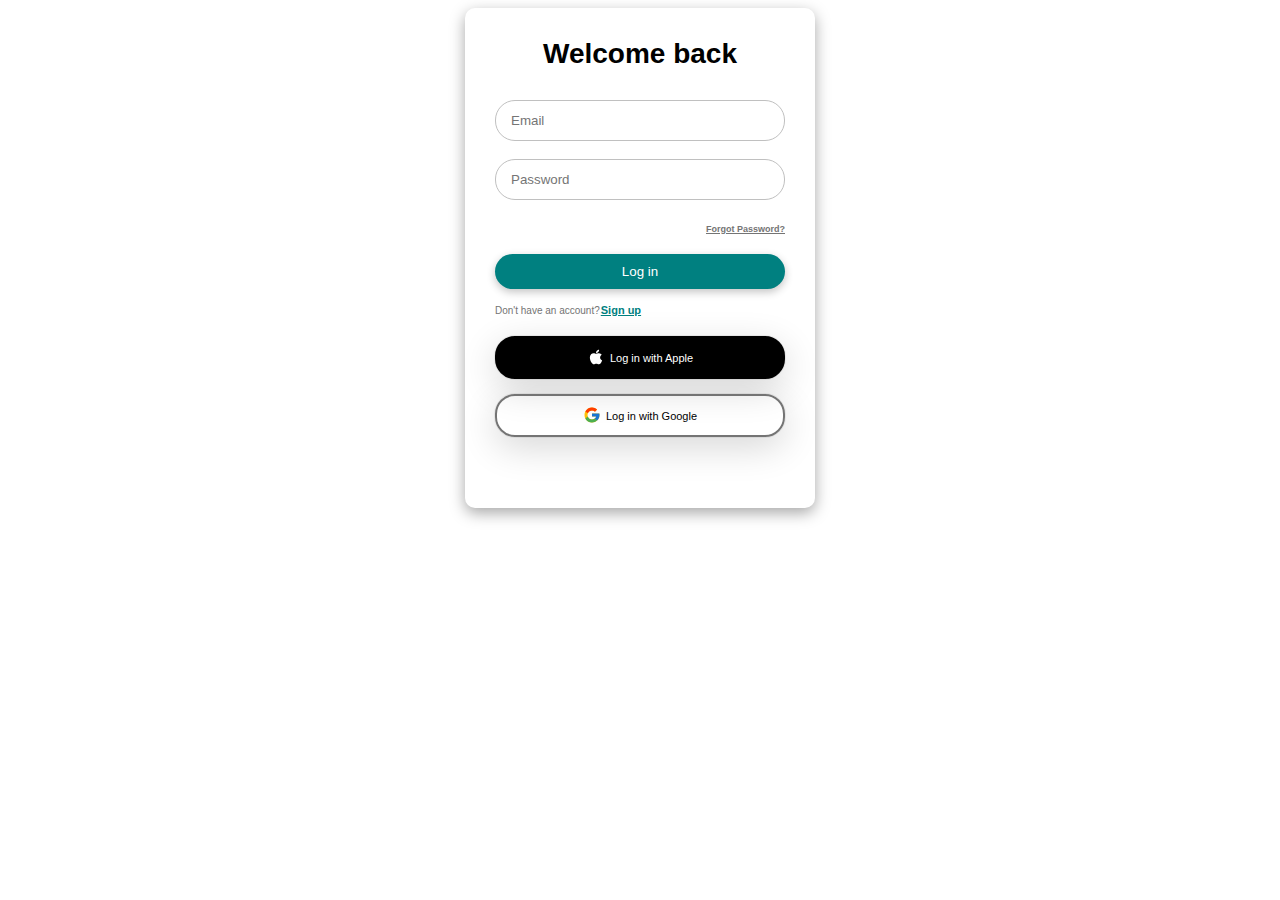
<file: User login page/index.html>
<!DOCTYPE html>
<html lang="en">
<head>
    <meta charset="UTF-8">
    <meta name="viewport" content="width=device-width, initial-scale=1.0">
    <link rel="stylesheet" href="style.css">
    <title>Login page</title>
</head>
<body>
  
 <div class="form-container">
      <p class="title">Welcome back</p>
      <form class="form">
        <input type="email" class="input" placeholder="Email">
        <input type="password" class="input" placeholder="Password">
        <p class="page-link">
          <span class="page-link-label">Forgot Password?</span>
        </p>
        <button class="form-btn">Log in</button>
      </form>
      <p class="sign-up-label">
        Don't have an account?<span class="sign-up-link">Sign up</span>
      </p>
      <div class="buttons-container">
        <div class="apple-login-button">
          <svg stroke="currentColor" fill="currentColor" stroke-width="0" class="apple-icon" viewBox="0 0 1024 1024" height="1em" width="1em" xmlns="http://www.w3.org/2000/svg">
            <path d="M747.4 535.7c-.4-68.2 30.5-119.6 92.9-157.5-34.9-50-87.7-77.5-157.3-82.8-65.9-5.2-138 38.4-164.4 38.4-27.9 0-91.7-36.6-141.9-36.6C273.1 298.8 163 379.8 163 544.6c0 48.7 8.9 99 26.7 150.8 23.8 68.2 109.6 235.3 199.1 232.6 46.8-1.1 79.9-33.2 140.8-33.2 59.1 0 89.7 33.2 141.9 33.2 90.3-1.3 167.9-153.2 190.5-221.6-121.1-57.1-114.6-167.2-114.6-170.7zm-105.1-305c50.7-60.2 46.1-115 44.6-134.7-44.8 2.6-96.6 30.5-126.1 64.8-32.5 36.8-51.6 82.3-47.5 133.6 48.4 3.7 92.6-21.2 129-63.7z"></path>
          </svg>
          <span>Log in with Apple</span>
        </div>
        <div class="google-login-button">
          <svg stroke="currentColor" fill="currentColor" stroke-width="0" version="1.1" x="0px" y="0px" class="google-icon" viewBox="0 0 48 48" height="1em" width="1em" xmlns="http://www.w3.org/2000/svg">
            <path fill="#FFC107" d="M43.611,20.083H42V20H24v8h11.303c-1.649,4.657-6.08,8-11.303,8c-6.627,0-12-5.373-12-12
	c0-6.627,5.373-12,12-12c3.059,0,5.842,1.154,7.961,3.039l5.657-5.657C34.046,6.053,29.268,4,24,4C12.955,4,4,12.955,4,24
	c0,11.045,8.955,20,20,20c11.045,0,20-8.955,20-20C44,22.659,43.862,21.35,43.611,20.083z"></path>
            <path fill="#FF3D00" d="M6.306,14.691l6.571,4.819C14.655,15.108,18.961,12,24,12c3.059,0,5.842,1.154,7.961,3.039l5.657-5.657
	C34.046,6.053,29.268,4,24,4C16.318,4,9.656,8.337,6.306,14.691z"></path>
            <path fill="#4CAF50" d="M24,44c5.166,0,9.86-1.977,13.409-5.192l-6.19-5.238C29.211,35.091,26.715,36,24,36
	c-5.202,0-9.619-3.317-11.283-7.946l-6.522,5.025C9.505,39.556,16.227,44,24,44z"></path>
            <path fill="#1976D2" d="M43.611,20.083H42V20H24v8h11.303c-0.792,2.237-2.231,4.166-4.087,5.571
	c0.001-0.001,0.002-0.001,0.003-0.002l6.19,5.238C36.971,39.205,44,34,44,24C44,22.659,43.862,21.35,43.611,20.083z"></path>
          </svg>
          <span>Log in with Google</span>
        </div>
      </div>
    </div>
</body>
</html>
</file>
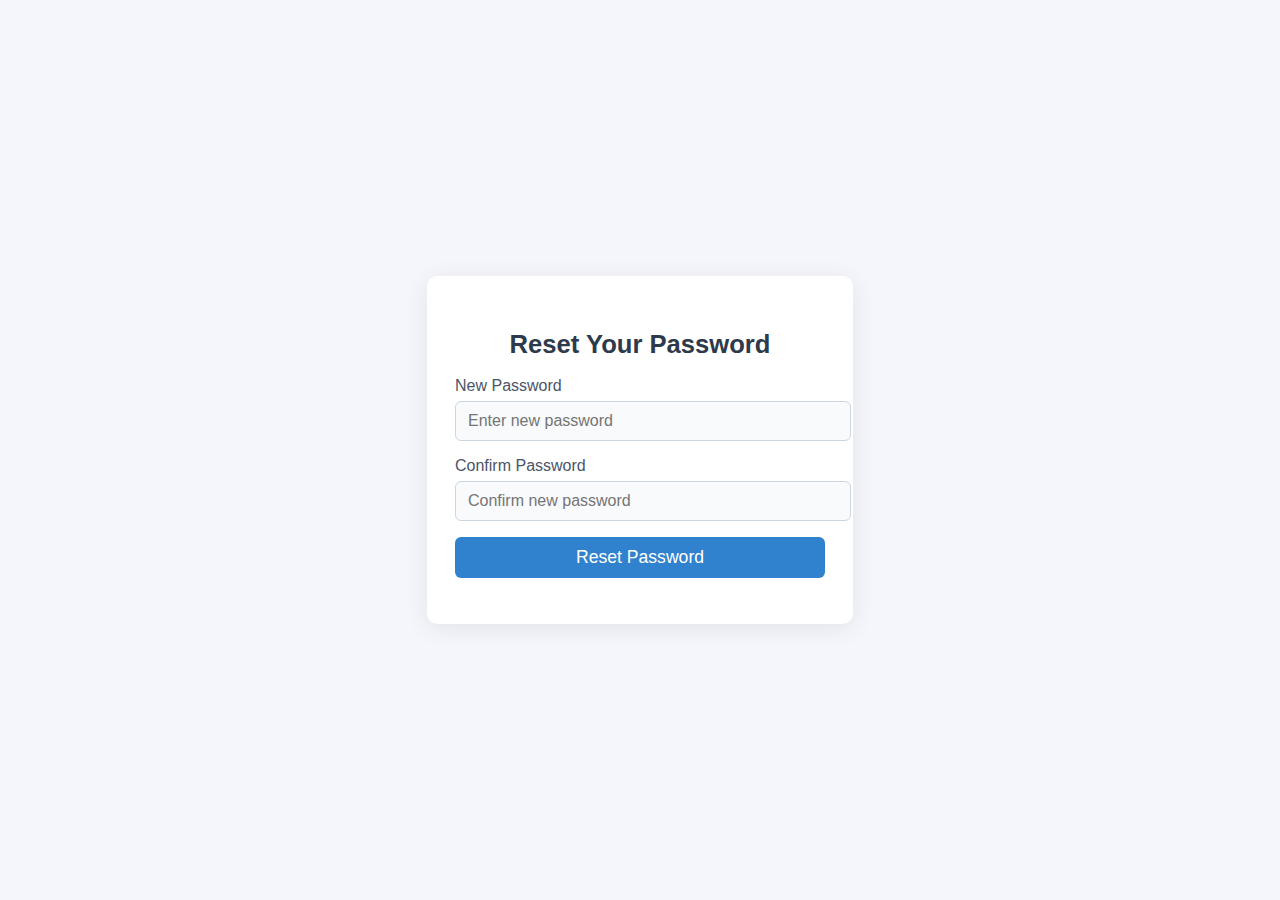
<file: 3).User reset_password_page.html>
<!DOCTYPE html>
<html lang="en">
<head>
    <meta charset="UTF-8">
    <title>Reset Password</title>
    <meta name="viewport" content="width=device-width, initial-scale=1.0">
    <style>
        body {
            background: #f4f6fb;
            font-family: Arial, sans-serif;
            display: flex;
            align-items: center;
            justify-content: center;
            height: 100vh;
            margin: 0;
        }
        .reset-container {
            background: #fff;
            padding: 32px 28px;
            border-radius: 10px;
            box-shadow: 0 4px 24px rgba(0,0,0,0.08);
            width: 100%;
            max-width: 370px;
        }
        .reset-container h2 {
            margin-bottom: 18px;
            color: #2d3a4b;
            font-size: 1.6rem;
            text-align: center;
        }
        .reset-container label {
            display: block;
            margin-bottom: 6px;
            color: #4a5568;
            font-size: 1rem;
        }
        .reset-container input[type="password"] {
            width: 100%;
            padding: 10px 12px;
            margin-bottom: 16px;
            border: 1px solid #cbd5e1;
            border-radius: 6px;
            font-size: 1rem;
            background: #f8fafc;
            transition: border 0.2s;
        }
        .reset-container input[type="password"]:focus {
            border-color: #3182ce;
            outline: none;
        }
        .reset-container button {
            width: 100%;
            padding: 10px 0;
            background: #3182ce;
            color: #fff;
            border: none;
            border-radius: 6px;
            font-size: 1.1rem;
            cursor: pointer;
            transition: background 0.2s;
        }
        .reset-container button:hover {
            background: #2563eb;
        }
        .message {
            margin-top: 14px;
            text-align: center;
            font-size: 1rem;
        }
        .message.success {
            color: #16a34a;
        }
        .message.error {
            color: #dc2626;
        }
    </style>
</head>
<body>
    <div class="reset-container">
        <h2>Reset Your Password</h2>
        <form id="resetForm" autocomplete="off">
            <label for="newPassword">New Password</label>
            <input type="password" id="newPassword" name="newPassword" required minlength="6" placeholder="Enter new password">

            <label for="confirmPassword">Confirm Password</label>
            <input type="password" id="confirmPassword" name="confirmPassword" required minlength="6" placeholder="Confirm new password">

            <button type="submit">Reset Password</button>
        </form>
        <div id="message" class="message"></div>
    </div>
    <script>
        const form = document.getElementById('resetForm');
        const messageDiv = document.getElementById('message');

        form.addEventListener('submit', function(e) {
            e.preventDefault();
            const newPassword = document.getElementById('newPassword').value;
            const confirmPassword = document.getElementById('confirmPassword').value;

            if (newPassword.length < 6) {
                messageDiv.textContent = "Password must be at least 6 characters.";
                messageDiv.className = "message error";
                return;
            }
            if (newPassword !== confirmPassword) {
                messageDiv.textContent = "Passwords do not match.";
                messageDiv.className = "message error";
                return;
            }

            // Simulate password reset success
            messageDiv.textContent = "Your password has been reset successfully!";
            messageDiv.className = "message success";
            form.reset();
        });
    </script>
</body>
</html>
</file>
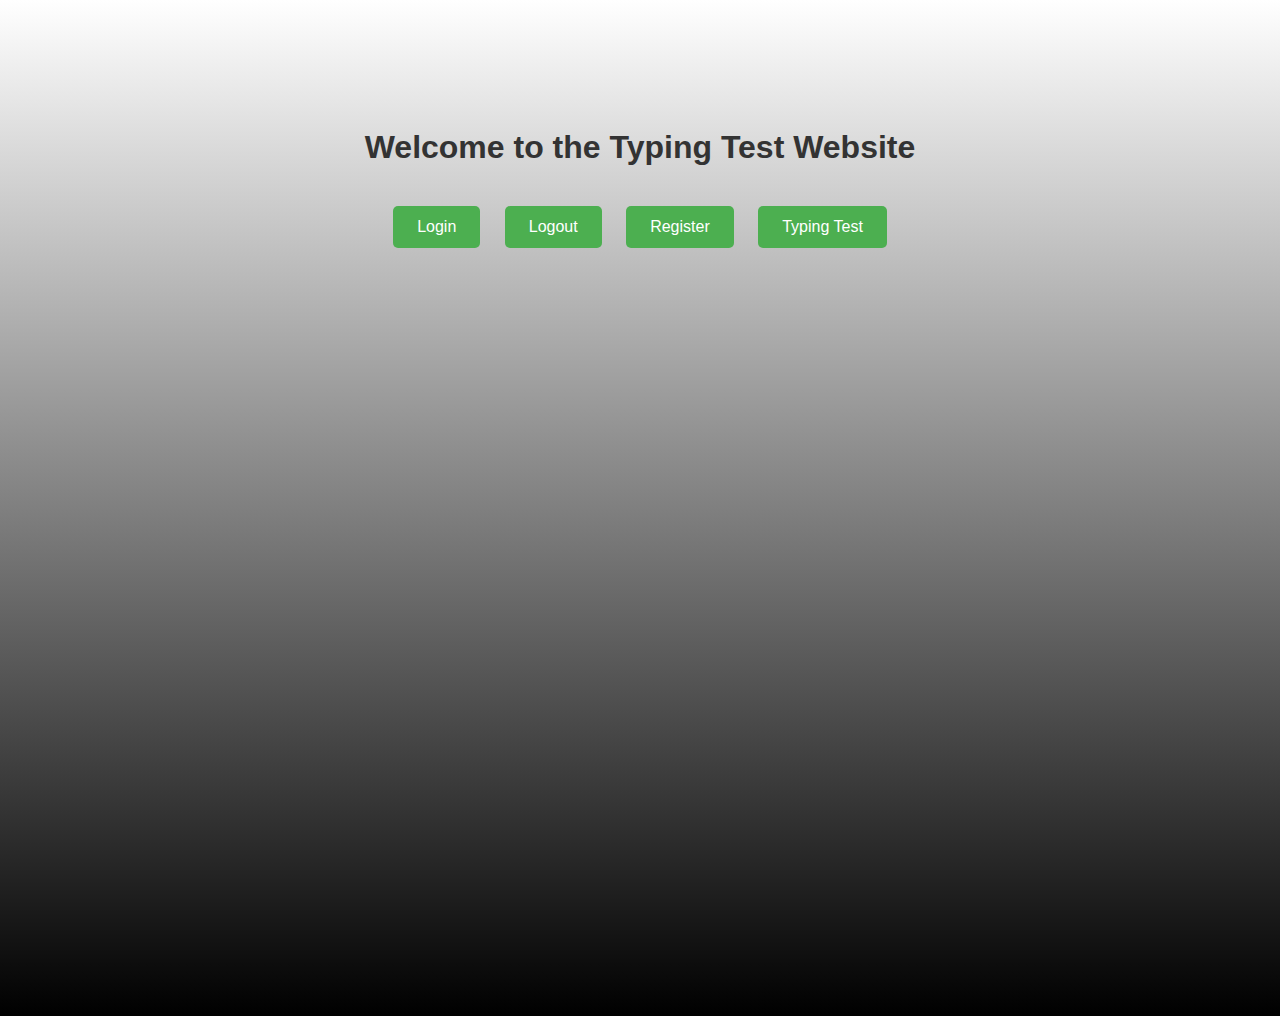
<file: landing_page.html>
<!DOCTYPE html>
<html lang="en">
  <head>
    <meta charset="UTF-8" />
    <title>Home Page</title>
    <style>
      body {
        font-family: Arial, sans-serif;
        text-align: center;
        padding-top: 100px;
        /* Changed background to a black-to-white linear gradient */
        background: linear-gradient(0deg, #000 0%, #fff 100%);
        min-height: 100vh;
      }

      h1 {
        color: #333;
      }

      .nav-links {
        margin-top: 30px;
      }

      .nav-links a {
        display: inline-block;
        margin: 10px;
        padding: 12px 24px;
        background-color: #4caf50;
        color: white;
        text-decoration: none;
        border-radius: 5px;
        transition: background-color 0.3s;
      }

      .nav-links a:hover {
        background-color: #45a049;
      }
    </style>
  </head>
  <body>
    <h1>Welcome to the Typing Test Website</h1>

    <div class="nav-links">
      <a href="login.html">Login</a>
      <a href="logout.html">Logout</a>
      <a href="user_regi.html">Register</a>
      <a href="typing-test.html">Typing Test</a>
    </div>
  </body>
</html>
</file>
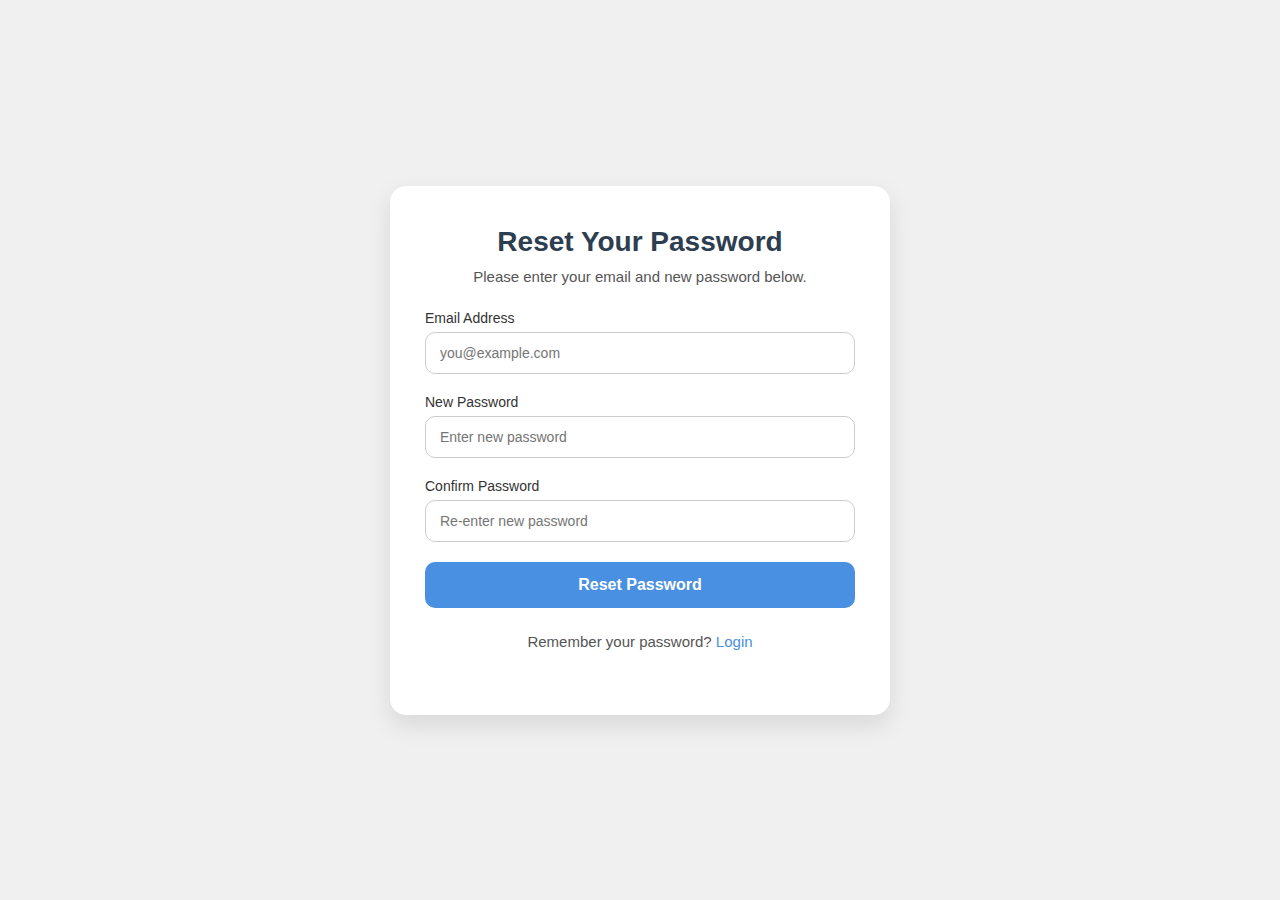
<file: Resetpassword.html>
<!DOCTYPE html>
<html lang="en">
<head>
  <meta charset="UTF-8">
  <meta name="viewport" content="width=device-width, initial-scale=1.0">
  <title>Typing Master - Reset Password</title>
  <style>
    :root {
      --page-bg: #f0f0f0;
    }

    * {
      box-sizing: border-box;
      font-family: 'Segoe UI', sans-serif;
      margin: 0;
      padding: 0;
    }

    body {
      background: var(--page-bg);
      display: flex;
      justify-content: center;
      align-items: center;
      height: 100vh;
      padding: 20px;
    }

    .reset-container {
      background: #ffffff;
      padding: 40px 35px;
      border-radius: 16px;
      box-shadow: 0 10px 25px rgba(0, 0, 0, 0.1);
      width: 100%;
      max-width: 500px;
      text-align: center;
      transition: transform 0.3s ease;
    }

    .reset-container:hover {
      transform: translateY(-2px);
    }

    .reset-container h2 {
      margin-bottom: 10px;
      color: #2c3e50;
      font-size: 28px;
    }

    .reset-container p {
      font-size: 15px;
      margin-bottom: 25px;
      color: #555;
    }

    .input-group {
      margin-bottom: 20px;
      text-align: left;
    }

    .input-group label {
      display: block;
      margin-bottom: 6px;
      font-size: 14px;
      color: #333;
    }

    .input-group input {
      width: 100%;
      padding: 12px 14px;
      border: 1px solid #ccc;
      border-radius: 10px;
      font-size: 14px;
      transition: border 0.3s ease;
    }

    .input-group input:focus {
      border-color: #4a90e2;
      outline: none;
    }

    button {
      background-color: #4a90e2;
      color: white;
      border: none;
      padding: 14px;
      width: 100%;
      border-radius: 10px;
      font-size: 16px;
      font-weight: bold;
      cursor: pointer;
      transition: background-color 0.3s ease;
    }

    button:hover {
      background-color: #357ab8;
    }

    .footer {
      margin-top: 25px;
      font-size: 14px;
      color: #555;
    }

    .footer a {
      color: #4a90e2;
      text-decoration: none;
      font-weight: 500;
    }

    .footer a:hover {
      text-decoration: underline;
    }
  </style>
</head>
<body>
  <div class="reset-container">
    <h2>Reset Your Password</h2>
    <p>Please enter your email and new password below.</p>
    <form>
      <div class="input-group">
        <label for="email">Email Address</label>
        <input type="email" id="email" placeholder="you@example.com" required>
      </div>
      <div class="input-group">
        <label for="new-password">New Password</label>
        <input type="password" id="new-password" placeholder="Enter new password" required>
      </div>
      <div class="input-group">
        <label for="confirm-password">Confirm Password</label>
        <input type="password" id="confirm-password" placeholder="Re-enter new password" required>
      </div>
      <button type="submit">Reset Password</button>
    </form>
    <div class="footer">
      <p>Remember your password? <a href="#">Login</a></p>
    </div>
  </div>
</body>
</html>
</file>
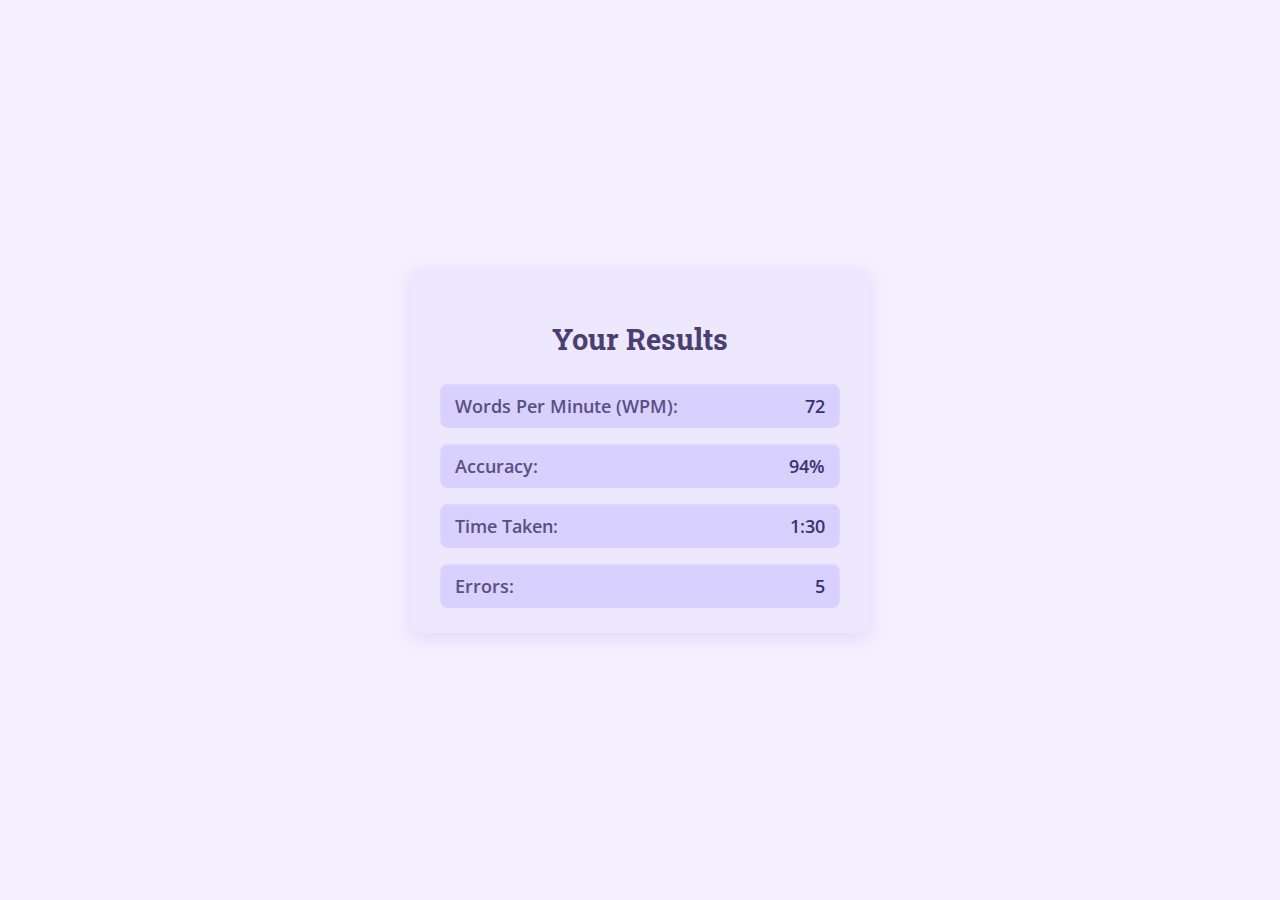
<file: Testresults.html>
<!DOCTYPE html>
<html lang="en">
<head>
  <meta charset="UTF-8" />
  <meta name="viewport" content="width=device-width, initial-scale=1" />
  <title>Typing Result Summary</title>
  <style>
    @import url('https://fonts.googleapis.com/css2?family=Roboto+Slab:wght@700&family=Open+Sans&display=swap');

    body {
      font-family: 'Open Sans', Arial, sans-serif;
      background: #f5f0ff; /* very light purple */
      color: #4b3f72; /* dark muted purple */
      display: flex;
      justify-content: center;
      align-items: center;
      height: 100vh;
      margin: 0;
    }

    .result-summary {
      background: #eee8ff;
      border-radius: 12px;
      padding: 25px 30px;
      max-width: 400px;
      width: 90%;
      box-shadow: 0 6px 18px rgba(107, 92, 231, 0.15);
      text-align: center;
    }

    .result-summary h3 {
      font-family: 'Roboto Slab', serif;
      font-weight: 700;
      font-size: 1.8rem;
      margin-bottom: 25px;
    }

    .stats {
      display: flex;
      flex-direction: column;
      gap: 15px;
    }

    .stat {
      display: flex;
      justify-content: space-between;
      font-weight: 600;
      font-size: 1.15rem;
      padding: 10px 15px;
      border-radius: 8px;
      background: #d8d0ff;
      box-shadow: inset 0 1px 2px rgba(255,255,255,0.6);
    }

    .label {
      color: #574f85;
    }

    .value {
      color: #3a3270;
    }

    @media (max-width: 480px) {
      .result-summary {
        max-width: 95%;
        padding: 20px;
      }

      .result-summary h3 {
        font-size: 1.5rem;
      }

      .stat {
        font-size: 1rem;
      }
    }
  </style>
</head>
<body>

  <section class="result-summary">
    <h3>Your Results</h3>
    <div class="stats">
      <div class="stat">
        <span class="label">Words Per Minute (WPM):</span>
        <span class="value">72</span>
      </div>
      <div class="stat">
        <span class="label">Accuracy:</span>
        <span class="value">94%</span>
      </div>
      <div class="stat">
        <span class="label">Time Taken:</span>
        <span class="value">1:30</span>
      </div>
      <div class="stat">
        <span class="label">Errors:</span>
        <span class="value">5</span>
      </div>
    </div>
  </section>

</body>
</html>
</file>
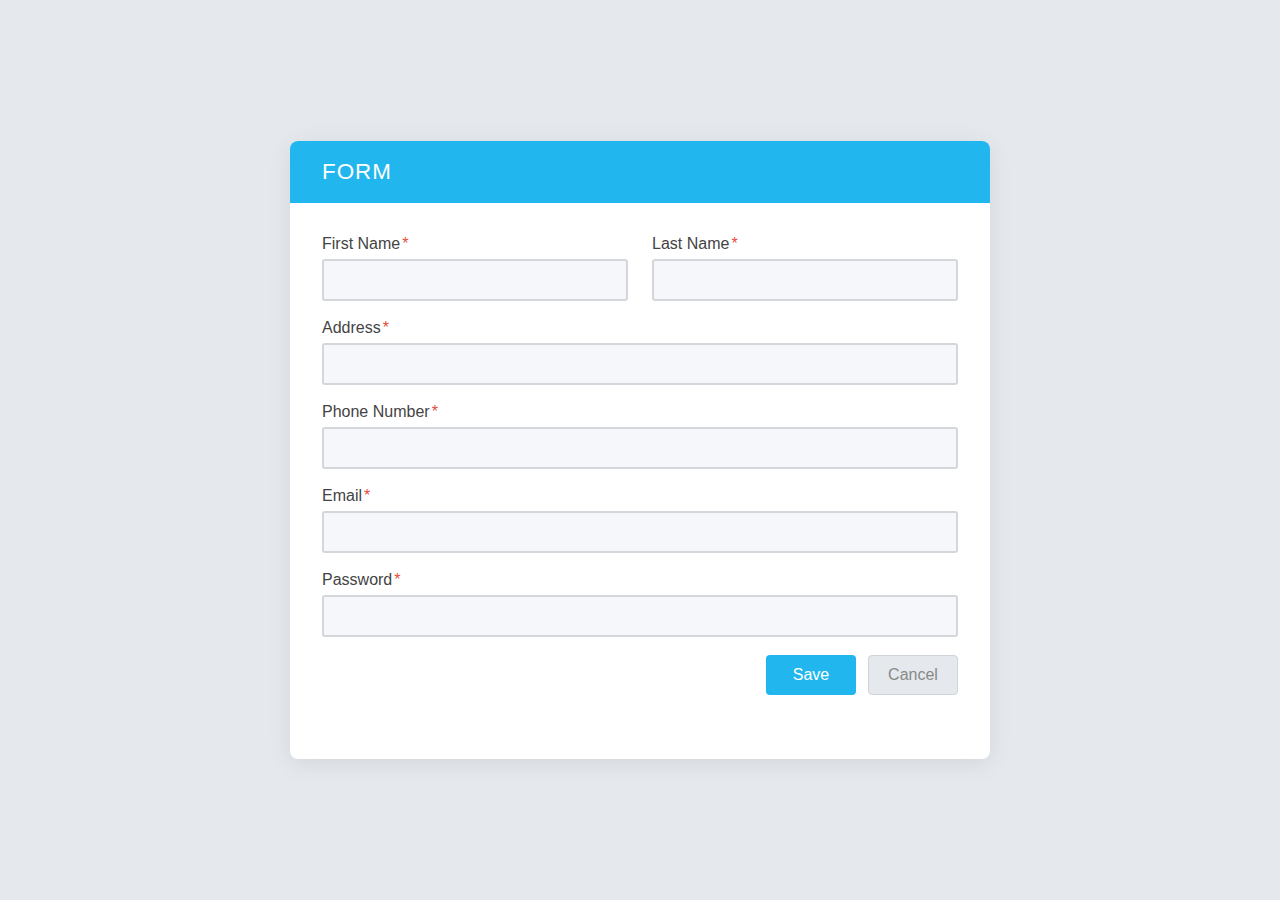
<file: user_regi.html>
<!DOCTYPE html>
<html lang="en">
  <head>
    <meta charset="UTF-8" />
    <meta name="viewport" content="width=device-width, initial-scale=1.0" />
    <title>User Registration</title>
    <style>
      body {
        background: #e5e8ec;
        font-family: 'Segoe UI', Arial, sans-serif;
        margin: 0;
        padding: 0;
        min-height: 100vh;
        display: flex;
        align-items: center;
        justify-content: center;
      }
      .form-container {
        background: #fff;
        border-radius: 8px;
        box-shadow: 0 4px 24px rgba(0,0,0,0.08);
        width: 700px;
        padding: 0 0 32px 0;
        position: relative;
      }
      .form-header {
        background: #22b6ef;
        color: #fff;
        font-size: 1.4rem;
        font-weight: 500;
        padding: 18px 32px;
        border-radius: 8px 8px 0 0;
        letter-spacing: 1px;
      }
      form {
        padding: 32px;
      }
      .form-row {
        display: flex;
        gap: 24px;
        margin-bottom: 18px;
      }
      .form-group {
        flex: 1;
        display: flex;
        flex-direction: column;
      }
      label {
        font-size: 1rem;
        margin-bottom: 6px;
        color: #444;
      }
      .required {
        color: #e74c3c;
        margin-left: 2px;
      }
      input[type="text"],
      input[type="email"],
      input[type="password"] {
        padding: 10px;
        border: 2px solid #d3d7db;
        border-radius: 3px;
        font-size: 1rem;
        background: #f5f7fa;
        transition: border 0.2s;
      }
      input[type="text"]:focus,
      input[type="email"]:focus,
      input[type="password"]:focus {
        border-color: #22b6ef;
        outline: none;
      }
      .form-actions {
        display: flex;
        justify-content: flex-end;
        gap: 12px;
        margin-top: 18px;
      }
      .btn {
        min-width: 90px;
        padding: 10px 0;
        border: none;
        border-radius: 4px;
        font-size: 1rem;
        cursor: pointer;
        font-weight: 500;
      }
      .btn-save {
        background: #22b6ef;
        color: #fff;
        transition: background 0.2s;
      }
      .btn-save:hover {
        background: #1a9fd6;
      }
      .btn-cancel {
        background: #e5e8ec;
        color: #888;
        border: 1px solid #cfd4da;
        transition: background 0.2s;
      }
      .btn-cancel:hover {
        background: #d3d7db;
      }
    </style>
  </head>
  <body>
    <div class="form-container">
      <div class="form-header">FORM</div>
      <form>
        <div class="form-row">
          <div class="form-group">
            <label for="firstName">First Name<span class="required">*</span></label>
            <input type="text" id="firstName" name="firstName" required />
          </div>
          <div class="form-group">
            <label for="lastName">Last Name<span class="required">*</span></label>
            <input type="text" id="lastName" name="lastName" required />
          </div>
        </div>
        <div class="form-row">
          <div class="form-group" style="flex:2;">
            <label for="address">Address<span class="required">*</span></label>
            <input type="text" id="address" name="address" required />
          </div>
        </div>
        <div class="form-row">
          <div class="form-group" style="flex:2;">
            <label for="phone">Phone Number<span class="required">*</span></label>
            <input type="text" id="phone" name="phone" required />
          </div>
        </div>
        <div class="form-row">
          <div class="form-group" style="flex:2;">
            <label for="email">Email<span class="required">*</span></label>
            <input type="email" id="email" name="email" required />
          </div>
        </div>
        <div class="form-row">
          <div class="form-group" style="flex:2;">
            <label for="password">Password<span class="required">*</span></label>
            <input type="password" id="password" name="password" required />
          </div>
        </div>
        <div class="form-actions">
          <button type="submit" class="btn btn-save">Save</button>
          <button type="button" class="btn btn-cancel">Cancel</button>
        </div>
      </form>
    </div>
  </body>
</html>
</file>
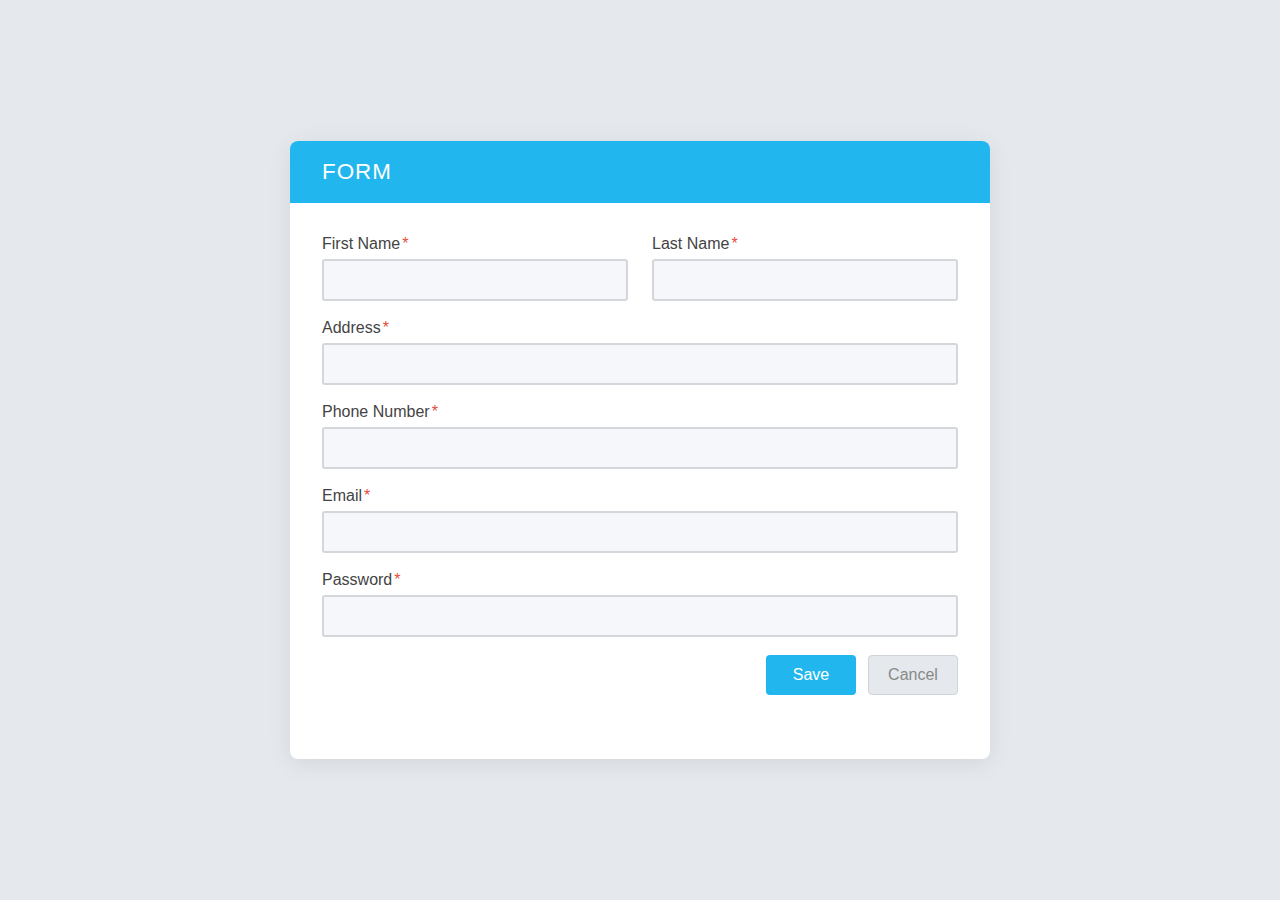
<file: user_register.html>
<!DOCTYPE html>
<html lang="en">
  <head>
    <meta charset="UTF-8" />
    <meta name="viewport" content="width=device-width, initial-scale=1.0" />
    <title>User Registration</title>
    <style>
      body {
        background: #e5e8ec;
        font-family: 'Segoe UI', Arial, sans-serif;
        margin: 0;
        padding: 0;
        min-height: 100vh;
        display: flex;
        align-items: center;
        justify-content: center;
      }
      .form-container {
        background: #fff;
        border-radius: 8px;
        box-shadow: 0 4px 24px rgba(0,0,0,0.08);
        width: 700px;
        padding: 0 0 32px 0;
        position: relative;
      }
      .form-header {
        background: #22b6ef;
        color: #fff;
        font-size: 1.4rem;
        font-weight: 500;
        padding: 18px 32px;
        border-radius: 8px 8px 0 0;
        letter-spacing: 1px;
      }
      form {
        padding: 32px;
      }
      .form-row {
        display: flex;
        gap: 24px;
        margin-bottom: 18px;
      }
      .form-group {
        flex: 1;
        display: flex;
        flex-direction: column;
      }
      label {
        font-size: 1rem;
        margin-bottom: 6px;
        color: #444;
      }
      .required {
        color: #e74c3c;
        margin-left: 2px;
      }
      input[type="text"],
      input[type="email"],
      input[type="password"] {
        padding: 10px;
        border: 2px solid #d3d7db;
        border-radius: 3px;
        font-size: 1rem;
        background: #f5f7fa;
        transition: border 0.2s;
      }
      input[type="text"]:focus,
      input[type="email"]:focus,
      input[type="password"]:focus {
        border-color: #22b6ef;
        outline: none;
      }
      .form-actions {
        display: flex;
        justify-content: flex-end;
        gap: 12px;
        margin-top: 18px;
      }
      .btn {
        min-width: 90px;
        padding: 10px 0;
        border: none;
        border-radius: 4px;
        font-size: 1rem;
        cursor: pointer;
        font-weight: 500;
      }
      .btn-save {
        background: #22b6ef;
        color: #fff;
        transition: background 0.2s;
      }
      .btn-save:hover {
        background: #1a9fd6;
      }
      .btn-cancel {
        background: #e5e8ec;
        color: #888;
        border: 1px solid #cfd4da;
        transition: background 0.2s;
      }
      .btn-cancel:hover {
        background: #d3d7db;
      }
    </style>
  </head>
  <body>
    <div class="form-container">
      <div class="form-header">FORM</div>
      <form>
        <div class="form-row">
          <div class="form-group">
            <label for="firstName">First Name<span class="required">*</span></label>
            <input type="text" id="firstName" name="firstName" required />
          </div>
          <div class="form-group">
            <label for="lastName">Last Name<span class="required">*</span></label>
            <input type="text" id="lastName" name="lastName" required />
          </div>
        </div>
        <div class="form-row">
          <div class="form-group" style="flex:2;">
            <label for="address">Address<span class="required">*</span></label>
            <input type="text" id="address" name="address" required />
          </div>
        </div>
        <div class="form-row">
          <div class="form-group" style="flex:2;">
            <label for="phone">Phone Number<span class="required">*</span></label>
            <input type="text" id="phone" name="phone" required />
          </div>
        </div>
        <div class="form-row">
          <div class="form-group" style="flex:2;">
            <label for="email">Email<span class="required">*</span></label>
            <input type="email" id="email" name="email" required />
          </div>
        </div>
        <div class="form-row">
          <div class="form-group" style="flex:2;">
            <label for="password">Password<span class="required">*</span></label>
            <input type="password" id="password" name="password" required />
          </div>
        </div>
        <div class="form-actions">
          <button type="submit" class="btn btn-save">Save</button>
          <button type="button" class="btn btn-cancel">Cancel</button>
        </div>
      </form>
    </div>
  </body>
</html>
</file>
<file: User login page/style.css>
/* From Uiverse.io by akshat-patel28 */ 
.form-container {
  width: 350px;
  height: 500px;
  background-color: #fff;
  box-shadow: rgba(0, 0, 0, 0.35) 0px 5px 15px;
  border-radius: 10px;
  box-sizing: border-box;
  padding: 20px 30px;
  margin: auto;
}

.title {
  text-align: center;
  font-family: "Lucida Sans", "Lucida Sans Regular", "Lucida Grande",
        "Lucida Sans Unicode", Geneva, Verdana, sans-serif;
  margin: 10px 0 30px 0;
  font-size: 28px;
  font-weight: 800;
}

.form {
  width: 100%;
  display: flex;
  flex-direction: column;
  gap: 18px;
  margin-bottom: 15px;
}

.input {
  border-radius: 20px;
  border: 1px solid #c0c0c0;
  outline: 0 !important;
  box-sizing: border-box;
  padding: 12px 15px;
}

.page-link {
  text-decoration: underline;
  margin: 0;
  text-align: end;
  color: #747474;
  text-decoration-color: #747474;
}

.page-link-label {
  cursor: pointer;
  font-family: "Lucida Sans", "Lucida Sans Regular", "Lucida Grande",
        "Lucida Sans Unicode", Geneva, Verdana, sans-serif;
  font-size: 9px;
  font-weight: 700;
}

.page-link-label:hover {
  color: #000;
}

.form-btn {
  padding: 10px 15px;
  font-family: "Lucida Sans", "Lucida Sans Regular", "Lucida Grande",
        "Lucida Sans Unicode", Geneva, Verdana, sans-serif;
  border-radius: 20px;
  border: 0 !important;
  outline: 0 !important;
  background: teal;
  color: white;
  cursor: pointer;
  box-shadow: rgba(0, 0, 0, 0.24) 0px 3px 8px;
}

.form-btn:active {
  box-shadow: none;
}

.sign-up-label {
  margin: 0;
  font-size: 10px;
  color: #747474;
  font-family: "Lucida Sans", "Lucida Sans Regular", "Lucida Grande",
        "Lucida Sans Unicode", Geneva, Verdana, sans-serif;
}

.sign-up-link {
  margin-left: 1px;
  font-size: 11px;
  text-decoration: underline;
  text-decoration-color: teal;
  color: teal;
  cursor: pointer;
  font-weight: 800;
  font-family: "Lucida Sans", "Lucida Sans Regular", "Lucida Grande",
        "Lucida Sans Unicode", Geneva, Verdana, sans-serif;
}

.buttons-container {
  width: 100%;
  display: flex;
  flex-direction: column;
  justify-content: flex-start;
  margin-top: 20px;
  gap: 15px;
}

.apple-login-button,
    .google-login-button {
  border-radius: 20px;
  box-sizing: border-box;
  padding: 10px 15px;
  box-shadow: rgba(0, 0, 0, 0.16) 0px 10px 36px 0px,
        rgba(0, 0, 0, 0.06) 0px 0px 0px 1px;
  cursor: pointer;
  display: flex;
  justify-content: center;
  align-items: center;
  font-family: "Lucida Sans", "Lucida Sans Regular", "Lucida Grande",
        "Lucida Sans Unicode", Geneva, Verdana, sans-serif;
  font-size: 11px;
  gap: 5px;
}

.apple-login-button {
  background-color: #000;
  color: #fff;
  border: 2px solid #000;
}

.google-login-button {
  border: 2px solid #747474;
}

.apple-icon,
    .google-icon {
  font-size: 18px;
  margin-bottom: 1px;
}
</file>
